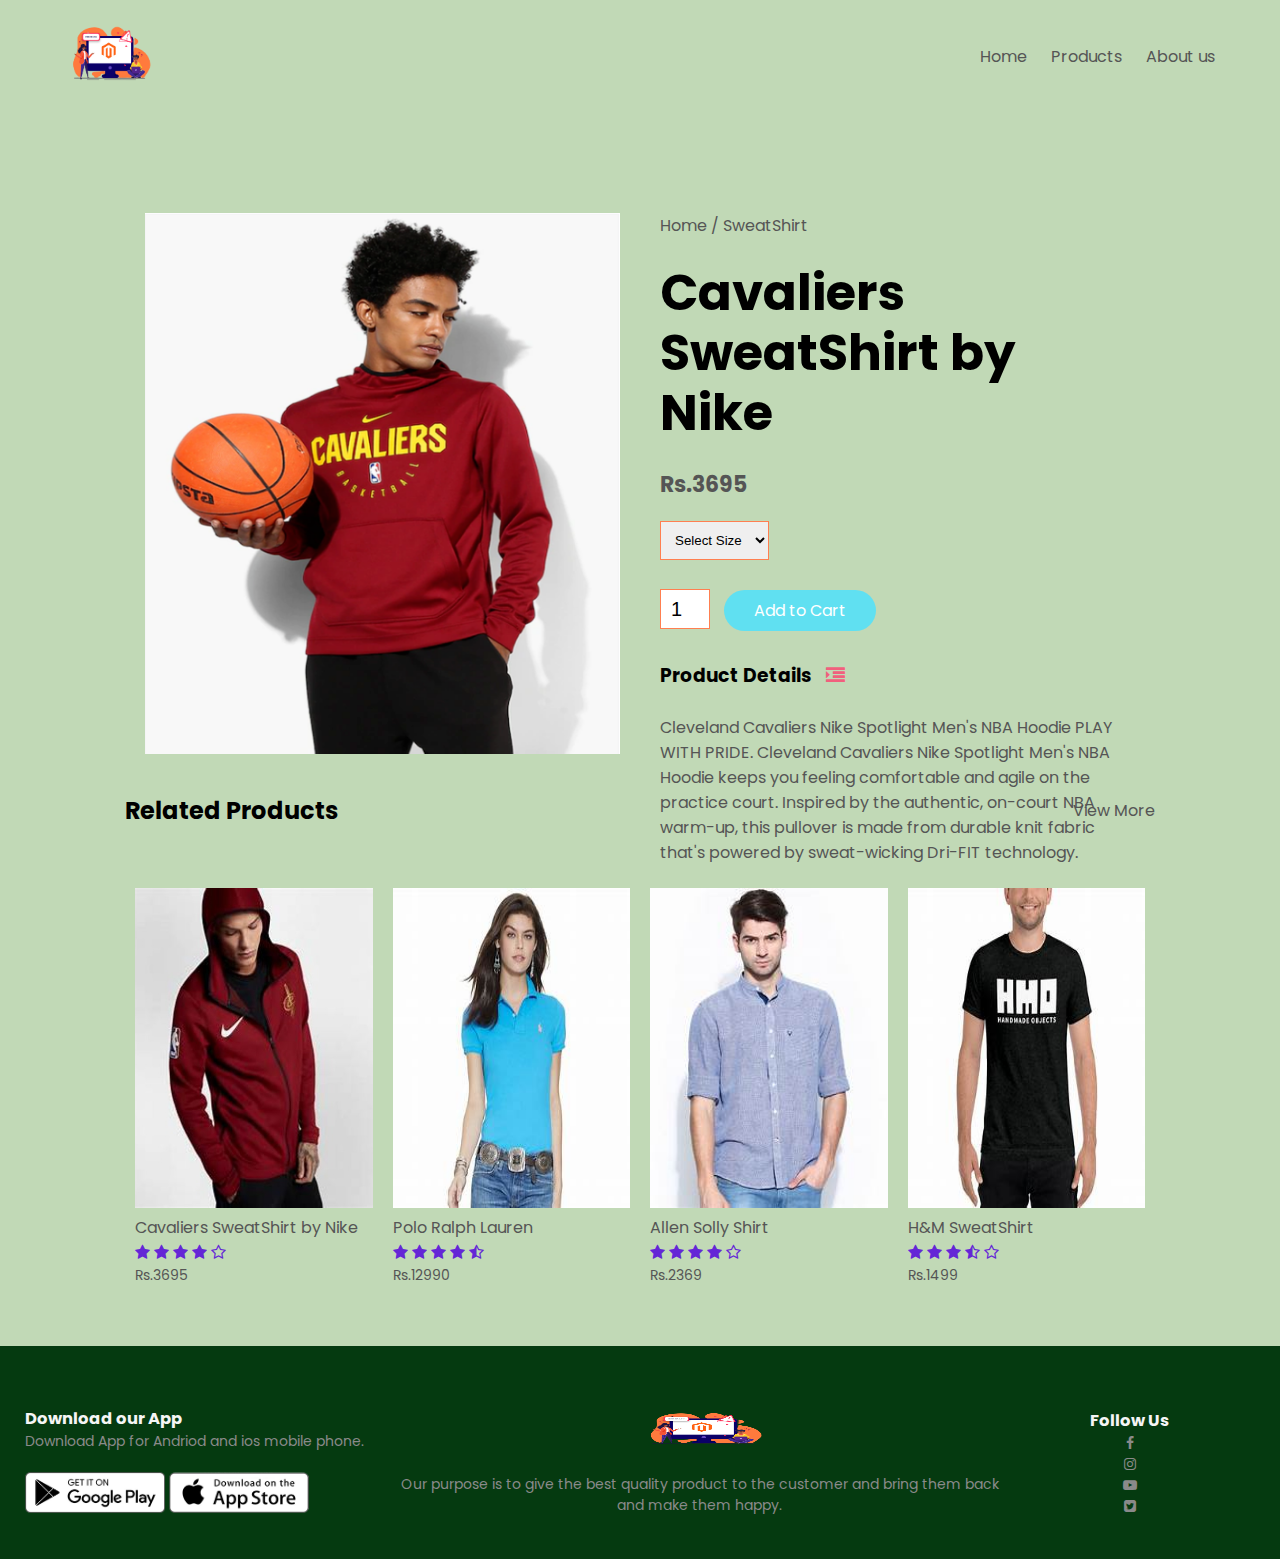
<file: product details.html>
<!DOCTYPE html>
<html lang="en">

<head>
    <meta charset="UTF-8" />
    <meta name="viewport" content="width=device-width, initial-scale=1.0" />
    <link rel="stylesheet" href="style.css" />
    <title>Nilara | E-commerce Website</title>
    <link href="https://fonts.googleapis.com/css2?family=Poppins:wght@300;400;500;600&display=swap" rel="stylesheet" />
    <link rel="stylesheet" href="https://stackpath.bootstrapcdn.com/font-awesome/4.7.0/css/font-awesome.min.css" />
    <style>
        body{
            background-color: rgba(50, 128, 13, 0.301)
        }
    </style>
</head>

<body>
    <div class="container">
        <div class="navbar">
            <div class="logo">
                <a href="index.html">
                    <img src="./images/Magento-Logs-removebg-preview.png" alt="" / width="125px">
            </a>
            </div>
            <nav>
                <ul id="MenuItems">
                    <li><a href="index.html">Home</a></li>
                    <li><a href="products.html">Products</a></li>
                    <li><a href="">About us</a></li>
                
                </ul>
            </nav>
           
            <img src="./images/th-removebg-preview.png" alt="" class="menu-icon" onclick="menutoggle()">
        </div>
    </div>



    <div class="small-container single-product">
        <div class="row">
            <div class="col-2">
                <img src="images/gal1.png" alt="" width="100%" id="ProductImg">

                
            </div>
            <div class="col-2">
                <p>Home / SweatShirt</p>
                <h1>Cavaliers SweatShirt by Nike</h1>
                <h4>Rs.3695</h4>
                <select>
                    <option>Select Size</option>
                    <option>XXL</option>
                    <option>XL</option>
                    <option>L</option>
                    <option>M</option>
                    <option>S</option>
                </select>
                <input type="number" value="1">
                <a href="" class="btn">Add to Cart</a>
                <h3>Product Details <i class="fa fa-indent"></i></h3>
                <br>
                <p>Cleveland Cavaliers Nike Spotlight Men's NBA Hoodie PLAY WITH PRIDE. Cleveland Cavaliers Nike
                    Spotlight Men's NBA Hoodie keeps you feeling comfortable and agile on the practice court. Inspired
                    by the authentic, on-court NBA warm-up, this pullover is made from durable knit fabric that's
                    powered by sweat-wicking Dri-FIT technology.</p>
            </div>
        </div>
    </div>


    <div class="small-container">
        <div class="  row row-2" >
            <h2>Related Products</h2>
            <p>View More</p>
        </div>
    </div>

    <div class="small-container">


        <div class="row">
            <div class="col-4">
                <img src="images/th (8)_adobespark (2).jpg" alt="" height="320px" width="700px">
                <h4 onclick="window.location.href= 'product details.html';">Cavaliers SweatShirt by Nike</h4>
                <div class="rating">
                    <i class="fa fa-star"></i>
                    <i class="fa fa-star"></i>
                    <i class="fa fa-star"></i>
                    <i class="fa fa-star"></i>
                    <i class="fa fa-star-o"></i>
                </div>
                <p>Rs.3695</p>
            </div>
            <div class="col-4">
                <img src="images/th (9).jpg" alt=""height="320px" width="700px" >
                <h4 onclick="window.location.href= 'product details.html';">Polo Ralph Lauren</h4>
                <div class="rating">
                    <i class="fa fa-star"></i>
                    <i class="fa fa-star"></i>
                    <i class="fa fa-star"></i>
                    <i class="fa fa-star"></i>
                    <i class="fa fa-star-half-o"></i>
                </div>
                <p>Rs.12990</p>
            </div>
            <div class="col-4">
                <img src="images/th (10).jpg" alt="" height="320px" width="700px">
                <h4 onclick="window.location.href= 'product details.html';">Allen Solly Shirt</h4>
                <div class="rating">
                    <i class="fa fa-star"></i>
                    <i class="fa fa-star"></i>
                    <i class="fa fa-star"></i>
                    <i class="fa fa-star"></i>
                    <i class="fa fa-star-o"></i>
                </div>
                <p>Rs.2369</p>
            </div>
            <div class="col-4">
                <img src="images/th (2).jpg" alt="" height="320px" width="700px">
                <h4 onclick="window.location.href= 'product details.html';">H&M SweatShirt</h4>
                <div class="rating">
                    <i class="fa fa-star"></i>
                    <i class="fa fa-star"></i>
                    <i class="fa fa-star"></i>
                    <i class="fa fa-star-half-o"></i>
                    <i class="fa fa-star-o"></i>
                </div>
                <p>Rs.1499</p>
            </div>
        </div>
    </div>
    </div>



    
    <div class="footer">
        <div class="container">
            <div class="row">
                <div class="footer-col-1">
                    <h3>Download our App</h3>
                    <p>Download App for Andriod and ios mobile phone.</p>
                    <div class="app-logo">
                        <img src="./images/play-store.png" alt="">
                        <img src="./images/app-store.png" alt="">
                    </div>
                </div>
                <div class="footer-col-2">
                    <img src="./images/Magento-Logs-removebg-preview.png" alt="">
                    <p>Our purpose is to give the best quality product to the customer and bring them back and make them
                        happy.</p>
                </div>
                <div class="footer-col-3">
            
                    <h3>Follow Us</h3>
                    <ul>
                        <li><i class="fa fa-facebook"></i></li>
                        <li><i class="fa fa-instagram"></i></li>
                         <li><i class="fa fa-youtube-play"></i></li>
                        <li><i class="fa fa-twitter-square" ></i></li>
                    </ul>
                </div>
            </div>
        
            
        </div>
    </div>
</body>

</html>
</file>
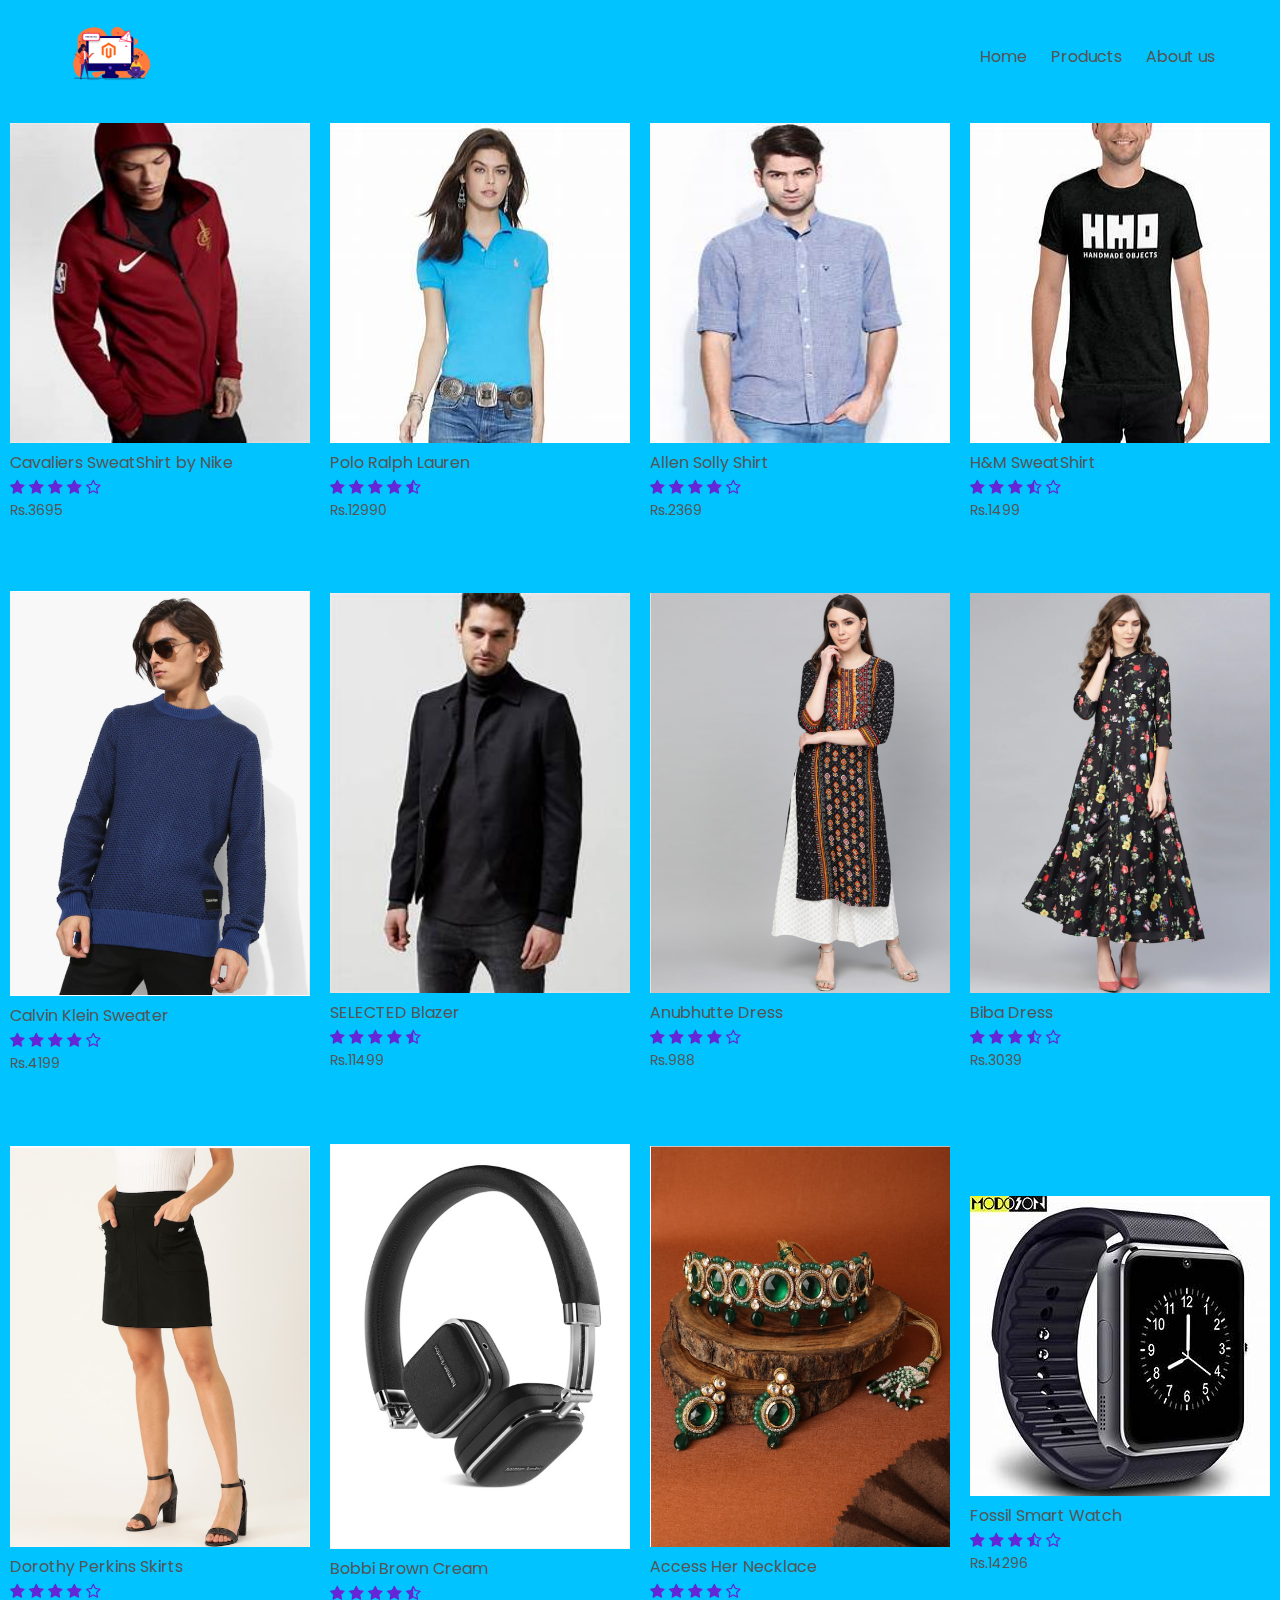
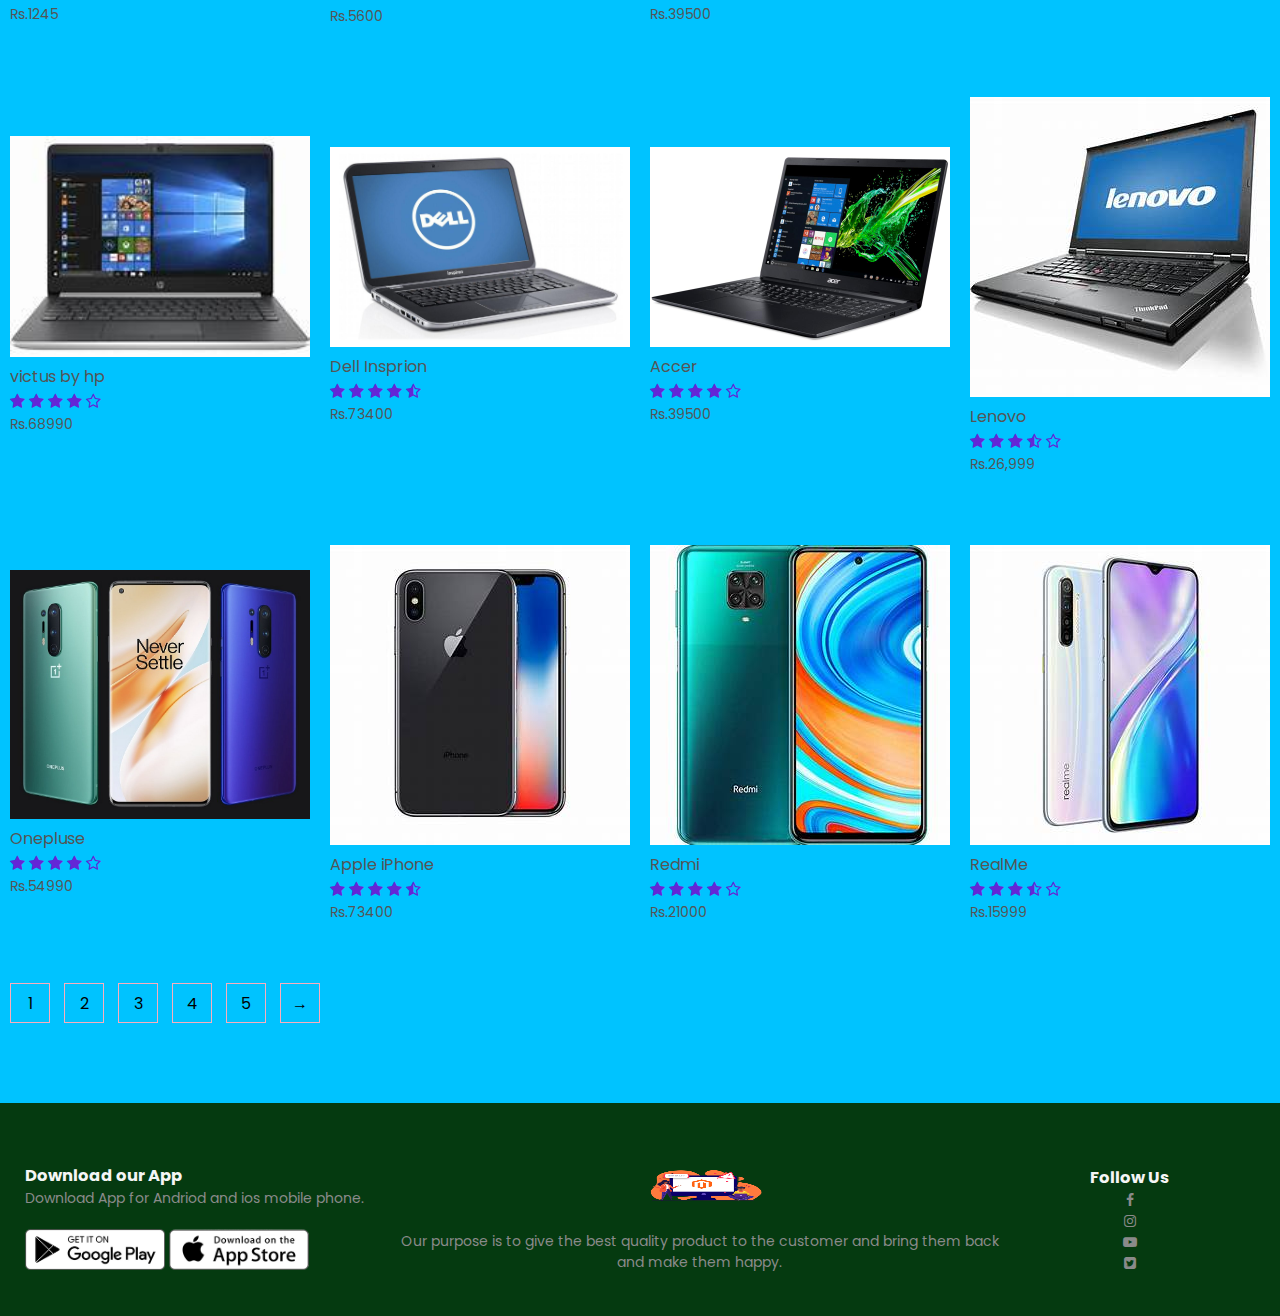
<file: product.html>
<!DOCTYPE html>
<html lang="en">

<head>
    <meta charset="UTF-8" />
    <meta name="viewport" content="width=device-width, initial-scale=1.0" />
    <link rel="stylesheet" href="style.css">
    <title>Marnel E-commerce Website</title>
    <link href="https://fonts.googleapis.com/css2?family=Poppins:wght@300;400;500;600&display=swap" rel="stylesheet" />
    <link rel="stylesheet" href="https://stackpath.bootstrapcdn.com/font-awesome/4.7.0/css/font-awesome.min.css" />
    <style>
        body{
            background-color: rgb(0, 195, 255)
        }
    </style>
</head>

<body>
        <div class="container">
            <div class="navbar">
                <div class="logo">
                    <a href="ecomers.html">
                    <img src="./images/Magento-Logs-removebg-preview.png" alt="" / width="125px">
                </a>
                </div>
                <nav>
                    <ul id="MenuItems">
                        <li><a href="index.html">Home</a></li>
                        <li><a href="products.html">Products</a></li>
                        <li><a href="">About us</a></li>
                    
                        
                    </ul>
                </nav>
                
                <img src="./images/th-removebg-preview.png" alt="" class="menu-icon" onclick="menutoggle()">
            </div>
        </div>
   


   

        <div class="row">
            <div class="col-4">
                <img src="./images/th (8)_adobespark (2).jpg" alt="" height="320px" width="700px">
                <h4 onclick="window.location.href= 'product details.html';">Cavaliers SweatShirt by Nike</h4>
                <div class="rating">
                    <i class="fa fa-star"></i>
                    <i class="fa fa-star"></i>
                    <i class="fa fa-star"></i>
                    <i class="fa fa-star"></i>
                    <i class="fa fa-star-o"></i>
                </div>
                <p>Rs.3695</p>
            </div>
            <div class="col-4">
                <img src="./images/th (9).jpg " alt="" height="320px" width="700px">
                <h4 onclick="window.location.href= 'product details.html';">Polo Ralph Lauren</h4>
                <div class="rating">
                    <i class="fa fa-star"></i>
                    <i class="fa fa-star"></i>
                    <i class="fa fa-star"></i>
                    <i class="fa fa-star"></i>
                    <i class="fa fa-star-half-o"></i>
                </div>
                <p>Rs.12990</p>
            </div>
            <div class="col-4">
                <img src="./images/th (10).jpg" alt="" height="320px" width="700px">
                <h4 onclick="window.location.href= 'product details.html';">Allen Solly Shirt</h4>
                <div class="rating">
                    <i class="fa fa-star"></i>
                    <i class="fa fa-star"></i>
                    <i class="fa fa-star"></i>
                    <i class="fa fa-star"></i>
                    <i class="fa fa-star-o"></i>
                </div>
                <p>Rs.2369</p>
            </div>
            <div class="col-4">
                <img src="./images/th (2).jpg" alt="" height="320px" width="700px">
                <h4 onclick="window.location.href= 'product details.html';">H&M SweatShirt</h4>
                <div class="rating">
                    <i class="fa fa-star"></i>
                    <i class="fa fa-star"></i>
                    <i class="fa fa-star"></i>
                    <i class="fa fa-star-half-o"></i>
                    <i class="fa fa-star-o"></i>
                </div>
                <p>Rs.1499</p>
            </div>
        </div>
        <div class="row">
            <div class="col-4">
                <img src="./images/pro5-calvinK-4199.png" alt="" />
                <h4 onclick="window.location.href= 'product details.html';">Calvin Klein Sweater</h4>
                <div class="rating">
                    <i class="fa fa-star"></i>
                    <i class="fa fa-star"></i>
                    <i class="fa fa-star"></i>
                    <i class="fa fa-star"></i>
                    <i class="fa fa-star-o"></i>
                </div>
                <p>Rs.4199</p>
            </div>
            <div class="col-4">
                <img src="./images/th (12).jpg" alt="" />
                <h4 onclick="window.location.href= 'product details.html';">SELECTED Blazer</h4>
                <div class="rating">
                    <i class="fa fa-star"></i>
                    <i class="fa fa-star"></i>
                    <i class="fa fa-star"></i>
                    <i class="fa fa-star"></i>
                    <i class="fa fa-star-half-o"></i>
                </div>
                <p>Rs.11499</p>
            </div>
            <div class="col-4">
                <img src="./images/pro7-anubhutte-988.png" alt="" />
                <h4 onclick="window.location.href= 'product details.html';">Anubhutte Dress</h4>
                <div class="rating">
                    <i class="fa fa-star"></i>
                    <i class="fa fa-star"></i>
                    <i class="fa fa-star"></i>
                    <i class="fa fa-star"></i>
                    <i class="fa fa-star-o"></i>
                </div>
                <p>Rs.988</p>
            </div>
            <div class="col-4">
                <img src="./images/pro8-biba-3039.png" alt="" />
                <h4 onclick="window.location.href= 'product details.html';">Biba Dress</h4>
                <div class="rating">
                    <i class="fa fa-star"></i>
                    <i class="fa fa-star"></i>
                    <i class="fa fa-star"></i>
                    <i class="fa fa-star-half-o"></i>
                    <i class="fa fa-star-o"></i>
                </div>
                <p>Rs.3039</p>
            </div>
        </div>
        <div class="row">
            <div class="col-4">
                <img src="./images/pro9-dorothy perkins-1245.png" alt="" />
                <h4 onclick="window.location.href= 'product details.html';">Dorothy Perkins Skirts</h4>
                <div class="rating">
                    <i class="fa fa-star"></i>
                    <i class="fa fa-star"></i>
                    <i class="fa fa-star"></i>
                    <i class="fa fa-star"></i>
                    <i class="fa fa-star-o"></i>
                </div>
                <p>Rs.1245</p>
            </div>
            <div class="col-4">
                <img src="./images/pro15-harmon kardon-14990.png" alt="" />
                <h4 onclick="window.location.href= 'product details.html';">Bobbi Brown Cream</h4>
                <div class="rating">
                    <i class="fa fa-star"></i>
                    <i class="fa fa-star"></i>
                    <i class="fa fa-star"></i>
                    <i class="fa fa-star"></i>
                    <i class="fa fa-star-half-o"></i>
                </div>
                <p>Rs.5600</p>
            </div>
            <div class="col-4">
                <img src="./images/pro11-AccessHer-39500.png" alt="" />
                <h4 onclick="window.location.href= 'product details.html';">Access Her Necklace</h4>
                <div class="rating">
                    <i class="fa fa-star"></i>
                    <i class="fa fa-star"></i>
                    <i class="fa fa-star"></i>
                    <i class="fa fa-star"></i>
                    <i class="fa fa-star-o"></i>
                </div>
                <p>Rs.39500</p>
            </div>
            <div class="col-4">
                <img src="./images/samrt.jpg" alt="" />
                <h4 onclick="window.location.href= 'product details.html';">Fossil Smart Watch</h4>
                <div class="rating">
                    <i class="fa fa-star"></i>
                    <i class="fa fa-star"></i>
                    <i class="fa fa-star"></i>
                    <i class="fa fa-star-half-o"></i>
                    <i class="fa fa-star-o"></i>
                </div>
                <p>Rs.14296</p>
            </div>
        </div>
        
        <div class="row">
            <div class="col-4">
                <img src="./images/hp.jpg" alt="" />
                <h4>victus by hp</h4>
                <div class="rating">
                    <i class="fa fa-star"></i>
                    <i class="fa fa-star"></i>
                    <i class="fa fa-star"></i>
                    <i class="fa fa-star"></i>
                    <i class="fa fa-star-o"></i>
                </div>
                <p>Rs.68990</p>
            </div>
            <div class="col-4">
                <img src="./images/Inspiron_15_-56a1b4695f9b58b7d0c1decb.jpg" alt="" />
                <h4>Dell Insprion</h4>
                <div class="rating">
                    <i class="fa fa-star"></i>
                    <i class="fa fa-star"></i>
                    <i class="fa fa-star"></i>
                    <i class="fa fa-star"></i>
                    <i class="fa fa-star-half-o"></i>
                </div>
                <p>Rs.73400</p>
            </div>
            <div class="col-4">
                <img src="./images/aceraspire1-100815704-large.3x2.jpg "alt="" />
                <h4>Accer</h4>
                <div class="rating">
                    <i class="fa fa-star"></i>
                    <i class="fa fa-star"></i>
                    <i class="fa fa-star"></i>
                    <i class="fa fa-star"></i>
                    <i class="fa fa-star-o"></i>
                </div>
                <p>Rs.39500</p>
            </div>
            <div class="col-4">
                <img src="./images/lenovo.jpg" alt="" />
                <h4>Lenovo</h4>
                <div class="rating">
                    <i class="fa fa-star"></i>
                    <i class="fa fa-star"></i>
                    <i class="fa fa-star"></i>
                    <i class="fa fa-star-half-o"></i>
                    <i class="fa fa-star-o"></i>
                </div>
                <p>Rs.26,999</p>
            </div>
        </div>
        
        <div class="row">
            <div class="col-4">
                <img src="./images/OnePlus--8-Pro-207.jpg" alt="" />
                <h4>Onepluse</h4>
                <div class="rating">
                    <i class="fa fa-star"></i>
                    <i class="fa fa-star"></i>
                    <i class="fa fa-star"></i>
                    <i class="fa fa-star"></i>
                    <i class="fa fa-star-o"></i>
                </div>
                <p>Rs.54990</p>
            </div>
            <div class="col-4">
                <img src="./images/th (3).jpg" alt="" />
                <h4>Apple iPhone</h4>
                <div class="rating">
                    <i class="fa fa-star"></i>
                    <i class="fa fa-star"></i>
                    <i class="fa fa-star"></i>
                    <i class="fa fa-star"></i>
                    <i class="fa fa-star-half-o"></i>
                </div>
                <p>Rs.73400</p>
            </div>
            <div class="col-4">
                <img src="./images/red.jpg "alt="" />
                <h4>Redmi </h4>
                <div class="rating">
                    <i class="fa fa-star"></i>
                    <i class="fa fa-star"></i>
                    <i class="fa fa-star"></i>
                    <i class="fa fa-star"></i>
                    <i class="fa fa-star-o"></i>
                </div>
                <p>Rs.21000</p>
            </div>
            <div class="col-4">
                <img src="./images/realme.jpg" alt="" />
                <h4>RealMe</h4>
                <div class="rating">
                    <i class="fa fa-star"></i>
                    <i class="fa fa-star"></i>
                    <i class="fa fa-star"></i>
                    <i class="fa fa-star-half-o"></i>
                    <i class="fa fa-star-o"></i>
                </div>
                <p>Rs.15999</p>
            </div>
        </div>
        
        <div class="page-btn">
            <span>1</span>
            <span>2</span>
            <span>3</span>
            <span>4</span>
            <span>5</span>
            <span>&#8594;</span>
        </div>
    </div>
    </div>



    <div class="footer">
        <div class="container">
            <div class="row">
                <div class="footer-col-1">
                    <h3>Download our App</h3>
                    <p>Download App for Andriod and ios mobile phone.</p>
                    <div class="app-logo">
                        <img src="./images/play-store.png" alt="">
                        <img src="./images/app-store.png" alt="">
                    </div>
                </div>
                <div class="footer-col-2">
                    <img src="./images/Magento-Logs-removebg-preview.png" alt="">
                    <p>Our purpose is to give the best quality product to the customer and bring them back and make them
                        happy.</p>
                </div>
                <div class="footer-col-3">
            
                    <h3>Follow Us</h3>
                    <ul>
                        <li><i class="fa fa-facebook"></i></li>
                        <li><i class="fa fa-instagram"></i></li>
                         <li><i class="fa fa-youtube-play"></i></li>
                        <li><i class="fa fa-twitter-square" ></i></li>
                    </ul>
                </div>
            </div>
        
            
        </div>
    </div>



</body>

</html>
</file>
<file: style.css>
*{
    margin: 0;
    padding: 0;
    box-sizing: border-box;
    
}

body{
    font-family: 'Poppins', sans-serif;
}

.navbar{
    display: flex;
    align-items: center;
    padding: 20px;
}

nav{
    flex: 1;
    text-align: right;
}

nav ul{
    display: inline-block;
    list-style: none;
}

nav ul li{
    display: inline-block;
    margin-right: 20px;
}

a{
    text-decoration: none;
    color: #555555;
}

p{
    color: #555555;


}
.container{
    max-width: 1300px;
    margin: auto;
    padding-left: 25px;
    padding-right: 25px;
}

.row{
    display: flex;
    align-items: center;
    flex-wrap: wrap;
    justify-content: space-around;
    
}

.col-2{
    flex-basis: 50%;
    width: 1500px;
    height: 500px;


}

.col-2 img{
    max-width: 100%;
    padding: 50px 0;

}

.col-2 h1{
    font-size: 50px;
    line-height: 60px;
    margin: 25px 0;
}

.btn{
    display: inline-block;
    background: #60e0f1;
    color: white;
    padding: 8px 30px;
    margin: 30px 0;
    border-radius: 30px;
}

.btn:hover{
    background: rgba(160, 55, 55, 0.856);
}

.header{
    background: radial-gradient(#ffffff , #c8adfa);
    
}

.header .row{
    margin-top:70px ;
}

.categories{
    margin: 70px 0;
}

.col-3{
    flex-basis: 30%;
    min-width: 250px;
    margin-bottom: 30px;
}

.col-3 img{
    width: 100%;
}
.col-3 h2{

        text-align: center;
        margin: 0 auto 80px;
        position: relative;
        line-height: 60px;
        color: #555555;
}
.col-3:hover{
            transform: translateY(-8px);
        }
    

.small-container{
    max-width: 1080px;
    margin: auto;
    padding-left: 25px;
    padding-right: 25px;
}

.col-4{
    flex-basis: 25%;
    padding: 10px;
    min-width: 200px;
    margin-bottom: 50px;
    transition: transform 0.5s;
}

.col-4 img{
    width: 100%;
}

.title{
    text-align: center;
    margin: 0 auto 80px;
    position: relative;
    line-height: 60px;
    color: #555555;
}

.title::after{
    content: '';
    background: #056970 ;
    width: 80px;
    height: 5px;
    border-radius: 5px;
    position: absolute;
    bottom: 0;
    left: 50%;
    transform: translateX(-50%);
}

h4{
    color: #555555;
    font-weight: normal;
}

.col-4 p{
    font-size: 14px;
}

.rating .fa{
    color: #6426d6;
}

.col-4:hover{
    transform: translateY(-7px);
}

.offer{
    background: radial-gradient(#ffffff , #adebfa);
    margin-top: 80px;
    padding: 30px 0;
}

.col-2 .offer-img{
    padding: 50px;
}

small{
    color: #555555;
}



.fa.fa-quote-left{
    font-size: 34px;
    color: rgb(230, 159, 159);
}



.footer{
    background: rgb(5, 58, 16);
    color: #8a8a8a;
    font-size: 14px;
    padding: 60px 0 20px;
}

.footer p{
    color: #8a8a8a;
}

.footer h3{
    color: whitesmoke;
}

.footer-col-1, .footer-col-2, .footer-col-3 {
    min-width: 250px;
    margin-bottom: 20px;
}

.footer-col-1{
    flex-basis: 30%;
}

.footer-col-2{
    flex: 1;
    text-align: center;
}

.footer-col-2 h3{
    flex: 1;
    text-align: center;
    color:red;
}
.footer-col-2 img{
    width: 180px;
    margin-bottom: 20px;
    height: 39px;
}

.footer-col-3{
    flex-basis: 12%;
    text-align: center;
    
}

ul{
    list-style: none;
    display:inline-block;
    justify-content:space-between;
}

.app-logo{
    margin-top: 20px;
}

.app-logo img{
    width: 140px;
}

.footer hr{
    border: none;
    background: #b5b5b5;
    height: 1px;
    margin: 20px 0;
}

.copyright{
    text-align: center;
}

.menu-icon{
    width: 28px;
    margin-left: 20px;
    display: none;
}



@media only screen and (max-width: 800px){
    nav ul{
        position: absolute;
        top: 70px;
        left: 0;
        opacity: 0.8;
        width: 100%;
        overflow: hidden;
        transition: max-height 0.6s;
    }

    nav ul li{
        display: block;
        margin-bottom: 10px;
        margin-right: 50px;
        margin-top: 10px;
    }
    nav ul li a{
        color: rgb(65, 61, 61);
    }

    .menu-icon{
        display: block;
        cursor: pointer;
    }

}


.row-2{
    justify-content: space-between;
    margin: 100px auto 50px;
}

select{
    border: 1px solid coral;
    padding: 5px;
}

select:focus{
    outline: none;
}



.page-btn{
    margin: 0 auto 80px;
}

.page-btn span{
    display: inline-block;
    border: 1px solid #faadbd;
    margin-left: 10px;
    width: 40px;
    height: 40px;
    text-align: center;
    line-height: 40px;
    cursor: pointer;
}
.page-btn span:hover{
    background: #bc60f1;
    color: whitesmoke;
}

.single-product{
    margin-top: 80px;
}

.single-product .col-2 img{
    padding: 0;
}

.single-product .col-2{
    padding: 20px;

}

.single-product h4{
    margin: 20px 0;
    font-size: 22px;
    font-weight: bold;
}


.single-product select{
    display: block;
    padding: 10px;
    margin-top: 20px;
}

.single-product input{
    width: 50px;
    height: 40px;
    padding-left: 10px;
    font-size: 20px;
    margin-right: 10px;
    border: 1px solid coral;
}

input:focus{
    outline: none;
}


.single-product .fa{
    color: #f1607d;
    margin-left: 10px;
}

.small-img-row{
    display: flex;
    justify-content: space-between;
}

.small-img-col{
    flex-basis: 24%;
    cursor: pointer;
}


.cart-page{
    margin: 80px auto;
}

table{
    width: 100%;
    border-collapse: collapse;
}

.cart-info{
    display: flex;
    flex-wrap: wrap;
}

@media only screen and (max-width: 600px){
    .row{
        text-align: center;
    }
    .col-2 , .col-3 , .col-4{
        flex-basis: 100%;
    }

    .single-product .row{
        text-align: left;
    }

    .single-product .col-2{
        padding: 20px 0;
    }

    .single-product h1{
        font-size: 26px;
        line-height: 32px;
    }

    .cart-info p{
        display: none;

    }
    
}
</file>
